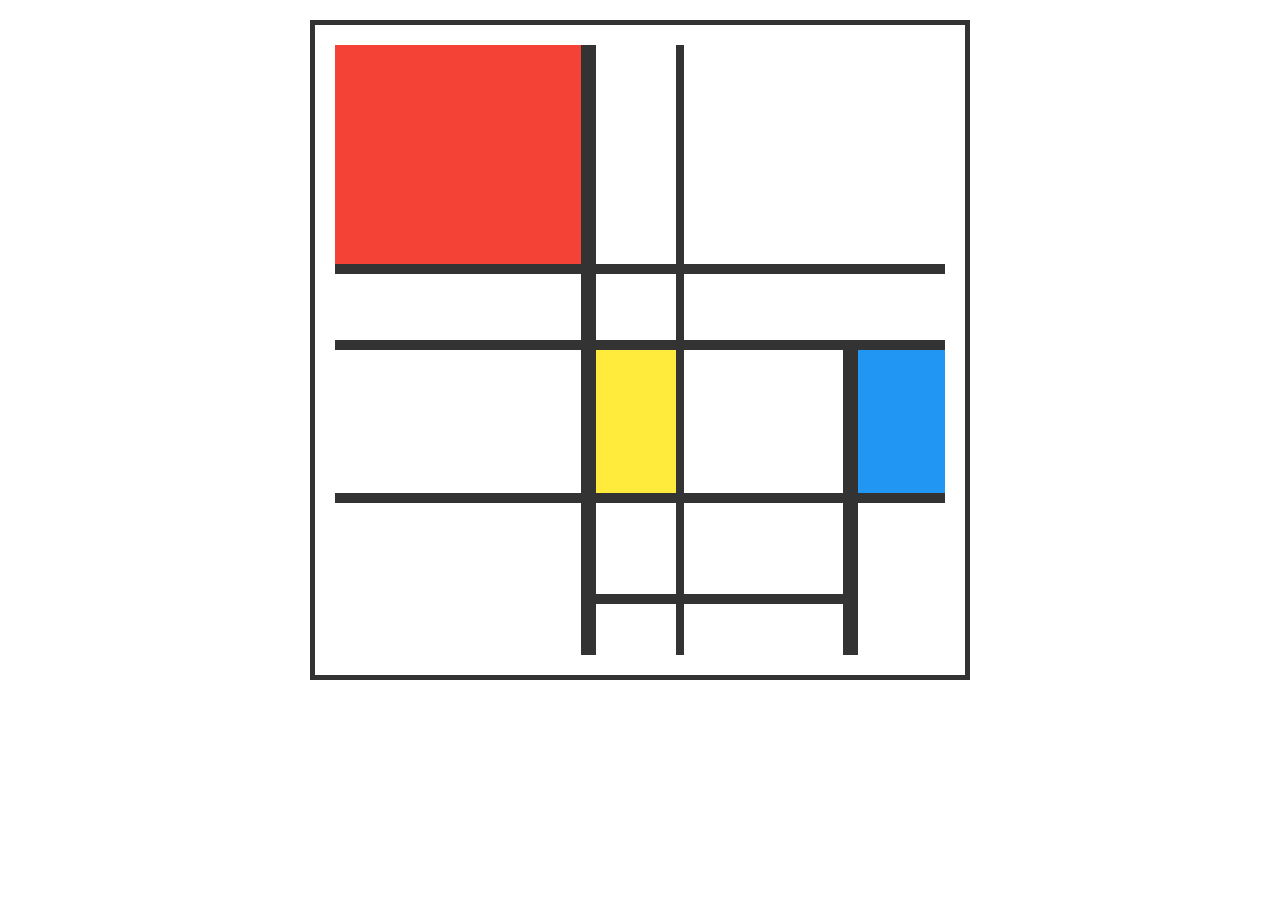
<file: neo-poster/index.html>
<!DOCTYPE html>
<html lang="ru">
<head>
    <meta charset="UTF-8">
    <meta name="viewport" content="width=device-width, initial-scale=1.0">
    <link rel="stylesheet" href="style.css">
    <title>Неопластицизм</title>
</head>
<body>
<article class="grid">
    <div class="red row-3 col-3 brd-r-lg brd-b-md"></div>
    <div class="brd-b-md brd-r-sm row-3"></div>
    <div class="brd-b-md row-3 col-3"></div>

    <div class="brd-b-md brd-r-lg col-3"></div>
    <div class="brd-b-md brd-r-sm"></div>
    <div class="brd-b-md col-3"></div>

    <div class="brd-r-lg brd-b-md col-3 row-2"></div>
    <div class="yellow brd-b-md brd-r-sm row-2"></div>
    <div class="brd-b-md brd-r-lg col-2 row-2"></div>
    <div class="blue brd-b-md row-2"></div>

    <div class="brd-r-lg col-3 row-2"></div>
    <div class="brd-r-lg row-2 col-3 grid-3-3">
        <div class="brd-b-md brd-r-sm row-2"></div>
        <div class="row-2 col-2 brd-b-md"></div>
        <div class="brd-r-sm"></div>
        <div class="col-2"></div>
    </div>
    <div class="row-2"></div>

</article>
</body>
</html>
</file>
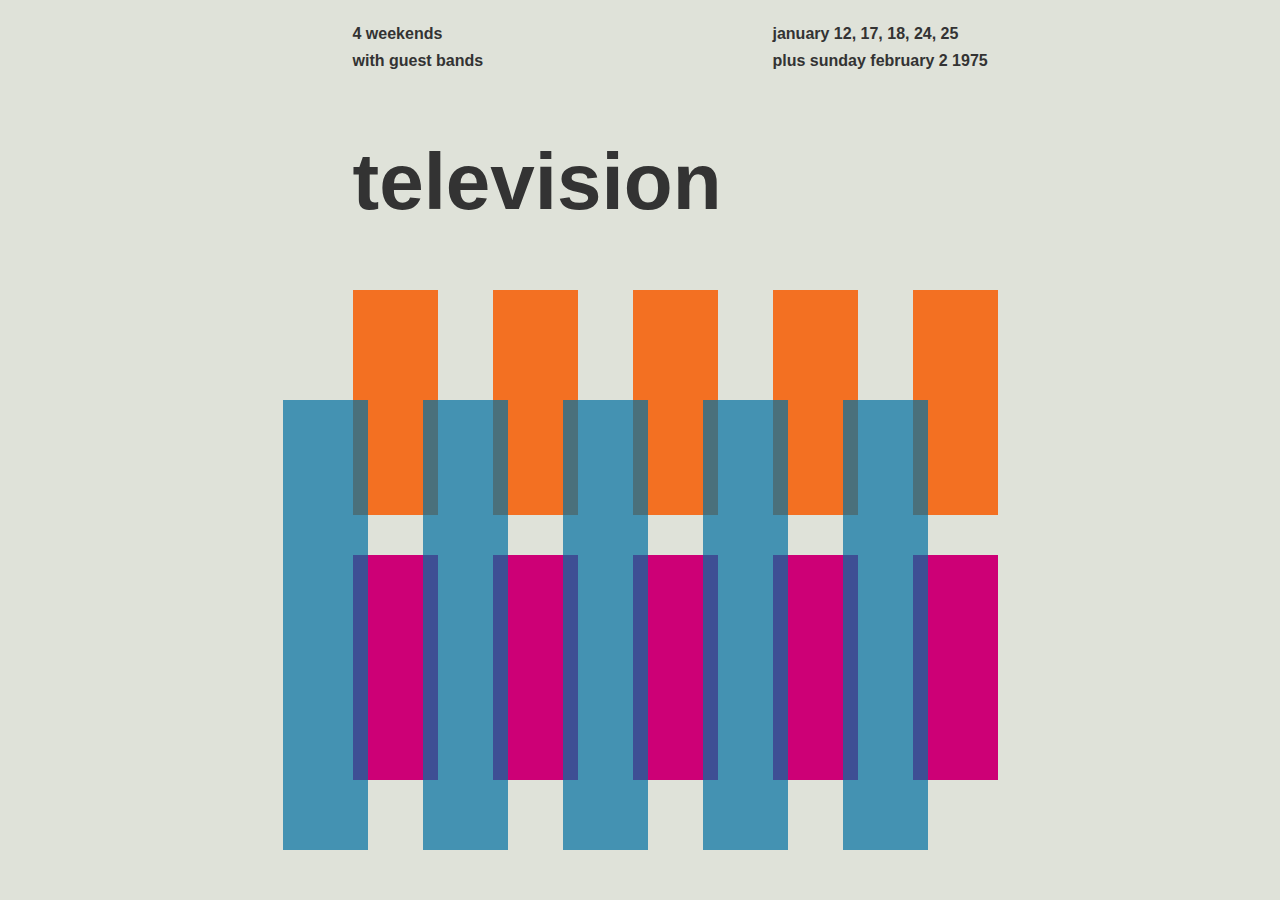
<file: swiss-poster/index.html>
<!DOCTYPE html>
<html lang="ru">
<head>
    <meta charset="UTF-8">
    <title>Швейцарский плакат</title>
    <meta name="viewport" content="width=device-width, initial-scale=1.0">
    <link href="style.css" rel="stylesheet">
</head>
<body>
<article class="grid">
    <div class="col-2">
        <p>4 weekends</p>
        <p>with guest bands</p>
    </div>
    <div class="line-start-4 line-end">
        <p>january 12, 17, 18, 24, 25</p>
        <p>plus sunday february 2 1975</p>
    </div>
    <div class="col-5">
        <h1>television</h1>
    </div>
    <div class="line line-2x line-absolute blue line-start-1"></div>
    <div class="line line-2x line-absolute blue line-start-3"></div>
    <div class="line line-2x line-absolute blue line-start-2"></div>
    <div class="line line-2x line-absolute blue line-start-4"></div>
    <div class="line line-2x line-absolute blue line-start-5"></div>
    <div class="line orange"></div>
    <div class="line orange"></div>
    <div class="line orange"></div>
    <div class="line orange"></div>
    <div class="line orange"></div>
    <div class="line pink"></div>
    <div class="line pink"></div>
    <div class="line pink"></div>
    <div class="line pink"></div>
    <div class="line pink"></div>

</article>
</body>
</html>
</file>
<file: neo-poster/style.css>
:root {
  --border-big-size: 15px;
  --border-medium-size: 10px;
  --border-small-size: 8px;
  --border-color: #333;
  --red: #f44336;
  --yellow: #ffeb3b;
  --blue: #2196f3;
}

body {
  box-sizing: border-box;
  width: 700px;
  height: 700px;
  margin: 0 auto;
  padding: 20px;
}

.grid {
  box-sizing: border-box;
  height: 100%;
  padding: 20px;
  border: 5px solid var(--border-color);
  display: grid;
  grid-template-columns: repeat(7, 1fr);
  grid-template-rows: repeat(8, 1fr);
}

.red {
  background-color: var(--red);
}

.yellow {
  background-color: var(--yellow);
}

.blue {
  background-color: var(--blue);
}

.brd-b-md {
  border-bottom: var(--border-medium-size) solid var(--border-color);
}

.brd-r-lg {
  border-right: var(--border-big-size) solid var(--border-color);
}
.brd-r-sm {
  border-right: var(--border-small-size) solid var(--border-color);
}

.row-3 {
  grid-row: span 3;
}
.row-2 {
  grid-row: span 2;
}

.col-3 {
  grid-column: span 3;
}

.col-2 {
  grid-column: span 2;
}

.grid-3-3 {
  display: grid;
  grid-template-columns: repeat(3, auto);
  grid-template-rows: repeat(3, 1fr);
}
</file>
<file: swiss-poster/style.css>
@font-face {
  font-family: 'Raleway';
}

:root {
  --color-gray: #dfe2d9;
  --color-dark: #333;
  --font-style: 'Raleway', sans-serif;
  --vertical-line-height: 25vh;
}

body {
  box-sizing: border-box;
  width: 715px;
  margin: 0 auto;
  padding: 20px 0 calc(var(--vertical-line-height) / 2);

  color: var(--color-dark);
  font-family: var(--font-style);
  line-height: 1.7;

  background: var(--color-gray);
}

p {
  margin: 0;

  font-weight: bold;
}

h1 {
  margin: 0;

  font-size: 80px;
}

.grid {
  position: relative;

  display: grid;
  grid-gap: 40px 55px;
  grid-template-columns: repeat(5, 85px);
  justify-content: end;
}

.line {
  height: var(--vertical-line-height);
}

.line-2x {
  height: calc(var(--vertical-line-height) * 2);
}

.line-absolute {
  position: absolute;

  bottom: -70px;
  left: -70px;

  width: 85px;

  opacity: 0.7;
}

.col-2 {
  grid-column: span 2;
}

.col-3 {
  grid-column: span 3;
}

.col-5 {
  grid-column: span 5;
}

.line-start-1 {
  grid-column-start: 1;
}

.line-start-2 {
  grid-column-start: 2;
}

.line-start-3 {
  grid-column-start: 3;
}

.line-start-4 {
  grid-column-start: 4;
}

.line-start-5 {
  grid-column-start: 5;
}

.line-end {
  grid-column-end: -1;
}

.blue {
  background: #0271a1;
}

.orange {
  background: #f37022;
}

.pink {
  background: #cd0076;
}
</file>
